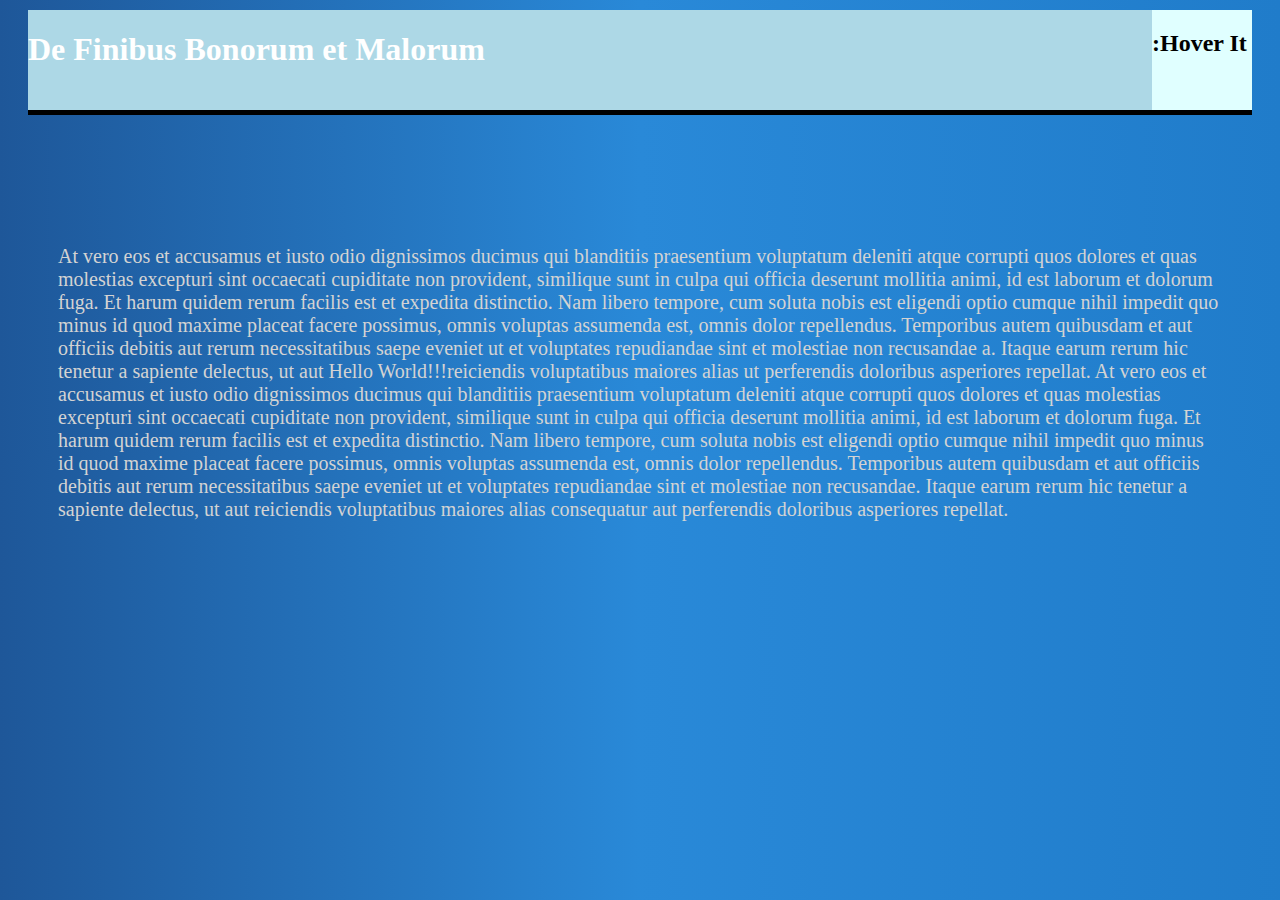
<file: index.html>
<!DOCTYPE html>
<html>
<head>
	<meta charset="utf-8">
	<meta http-equiv="X-UA-Compatible" content="IE=edge">
	<title></title>
	<link rel="stylesheet" href="">
	<style type="text/css" media="screen">
		#container{
			margin: 10px 20px 0px 20px;

		}
		body{
			
			background: rgb(30,87,153); /* Old browsers */
			background: -moz-linear-gradient(left,  rgba(30,87,153,1) 0%, rgba(41,137,216,1) 50%, rgba(32,124,202,1) 100%, rgba(125,185,232,1) 100%); /* FF3.6-15 */
			background: -webkit-linear-gradient(left,  rgba(30,87,153,1) 0%,rgba(41,137,216,1) 50%,rgba(32,124,202,1) 100%,rgba(125,185,232,1) 100%); /* Chrome10-25,Safari5.1-6 */
			background: linear-gradient(to right,  rgba(30,87,153,1) 0%,rgba(41,137,216,1) 50%,rgba(32,124,202,1) 100%,rgba(125,185,232,1) 100%); 
		}
		
	#remix{
		width: 100px;
		height: 100px;
		background-color: lightcyan;
		transition: all 4s;
	}

	h1{ 
		color: white;
		transition: text-shadow 2s, font-size 2s;
	} 
	h1:hover {
		text-shadow:8px 8px 13px black;
		font-size: 44px;
	}
	#remix:hover{
		font-size: 22px;
		transform: rotate(200deg);
		border-radius: 50px 50px 50px 50px;
		background-color: lightyellow;
	}
	article p{
		position: relative;
		top: 5em;
		padding: 10px 50px 10px 50px;
		font-size: 20px;
		color: lightgray;
		transition: text-shadow 3s;

	}
	#navbar{
		display: flex;
		width: 100%;
		justify-content: space-between;
		background-color: lightblue;
		border-bottom: 5px solid black;

	}
	p:hover span{
		position: absolute;
		background-color:lightcyan;
		font-size: 100px;
		border-radius: 50%;
		transform: rotate(360deg);

	}
	p:hover{
		text-shadow:5px 5px 10px black;
	}
	span{
		transition: font-size 2s, background-color 2s, border-radius 3s, background-color 4s, transform 6s;
	}

</style>
</head> <body>


	<div id="container">
		<div id="navbar">
		 <h1>De Finibus Bonorum et Malorum</h1>
			<div id="remix">
				<h2>:Hover It</h2>
			</div>
		</div>
			
		</div>
		
		<article>
			
			<p>
			At vero eos et accusamus et iusto odio dignissimos ducimus qui blanditiis praesentium voluptatum deleniti atque corrupti quos dolores et quas molestias excepturi sint occaecati cupiditate non provident, similique sunt in culpa qui officia deserunt mollitia animi, id est laborum et dolorum fuga. Et harum quidem rerum facilis est et expedita distinctio. Nam libero tempore, cum soluta nobis est eligendi optio cumque nihil impedit quo minus id quod maxime placeat facere possimus, omnis voluptas assumenda est, omnis dolor repellendus. Temporibus autem quibusdam et aut officiis debitis aut rerum necessitatibus saepe eveniet ut et voluptates repudiandae sint et molestiae non recusandae a. Itaque earum rerum hic tenetur a sapiente delectus, ut aut <span>Hello World!!!</span>reiciendis voluptatibus maiores alias ut perferendis doloribus asperiores repellat.
			At vero eos et accusamus et iusto odio dignissimos ducimus qui blanditiis praesentium voluptatum deleniti atque corrupti quos dolores et quas molestias excepturi sint occaecati cupiditate non provident, similique sunt in culpa qui officia deserunt mollitia animi, id est laborum et dolorum fuga. Et harum quidem rerum facilis est et expedita distinctio. Nam libero tempore, cum soluta nobis est eligendi optio cumque nihil impedit quo minus id quod maxime placeat facere possimus, omnis voluptas assumenda est, omnis dolor repellendus. Temporibus autem quibusdam et aut officiis debitis aut rerum necessitatibus saepe eveniet ut et voluptates repudiandae sint et molestiae non recusandae. Itaque earum rerum hic tenetur a sapiente delectus, ut aut reiciendis voluptatibus maiores alias consequatur aut perferendis doloribus asperiores repellat.
			</p>
		</article>

		
	</div>
	
</body>
</html>
</file>
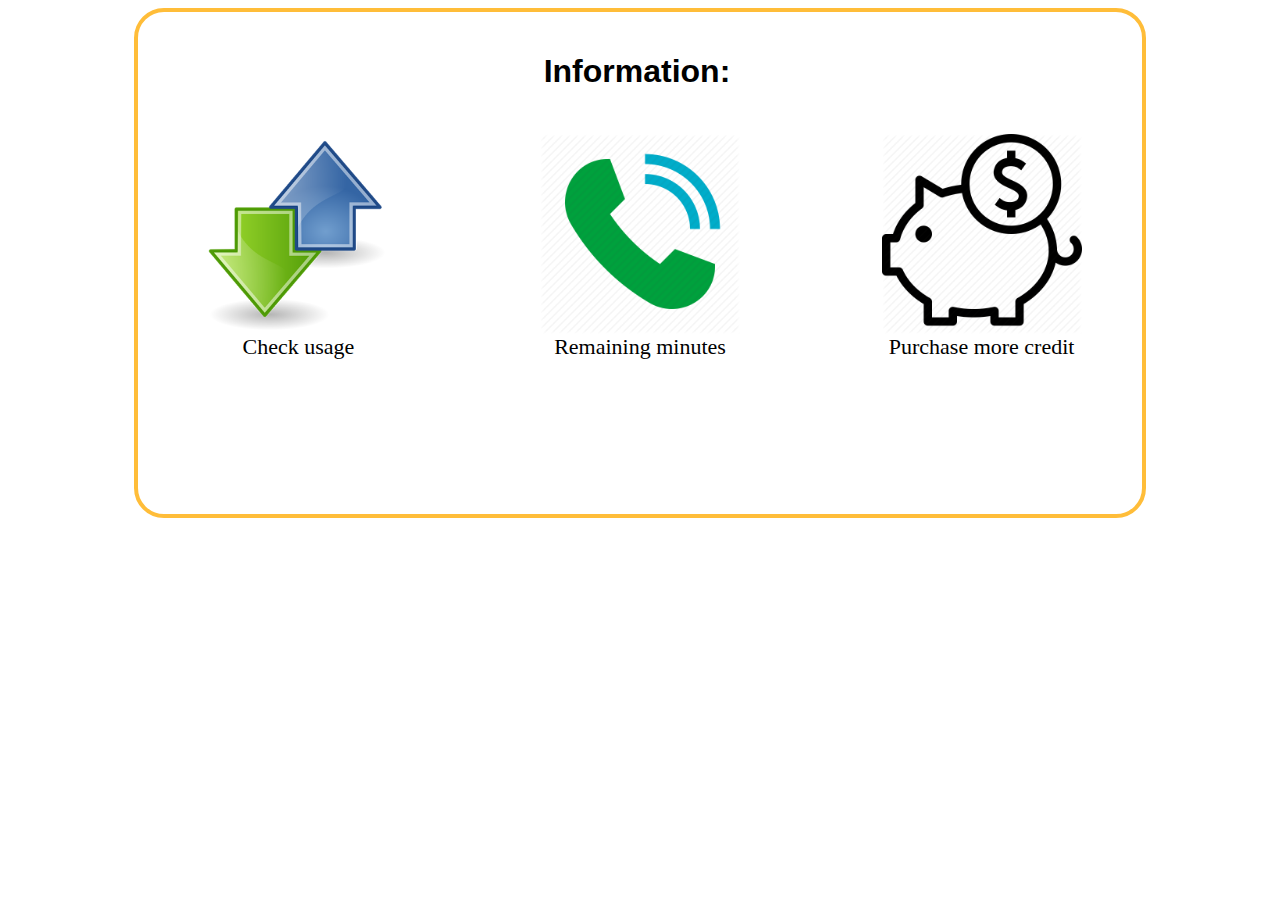
<file: blabslab/index.html>
<!DOCTYPE html>
<html>
<head>
	<meta charset="utf-8">
	<meta http-equiv="X-UA-Compatible" content="IE=edge">
	<title></title>
	<link rel="stylesheet" type="text/css" href="style.css">
</head>
<body>
	<div id="container">

		<!--  daniele start-->
	<div id="middle_part">
			
		
		<h1>Information:</h1>
		<div id="info_check">

			<div>
				<figure id="f1">
					<img src="imgs/usage.png" alt="check usage">
					<figcaption>Check usage</figcaption>
					<div class="check_bar_empty1"> </div>
					<p>8 of 10gb</p>
					
					
				</figure>
			</div>
			<div>
				<figure id="f2">
					<img src="imgs/min.png" alt="remaining minutes">
					<figcaption>Remaining minutes</figcaption>
					<div class="check_bar_empty2"></div>
					<p>70 of 100 minutes</p>
				</figure>
			</div>
			<div>
				<figure id="f3">
					<img src="imgs/pig.png" alt="purchase more credit">
					<figcaption>Purchase more credit</figcaption>
					<div class="check_bar_empt3"></div>
					<p>Your credit is low</p>
				</figure>
			</div>
		</div>
	</div>
		<!--  daniele end-->
	</div>
	
</body>
</html>
</file>
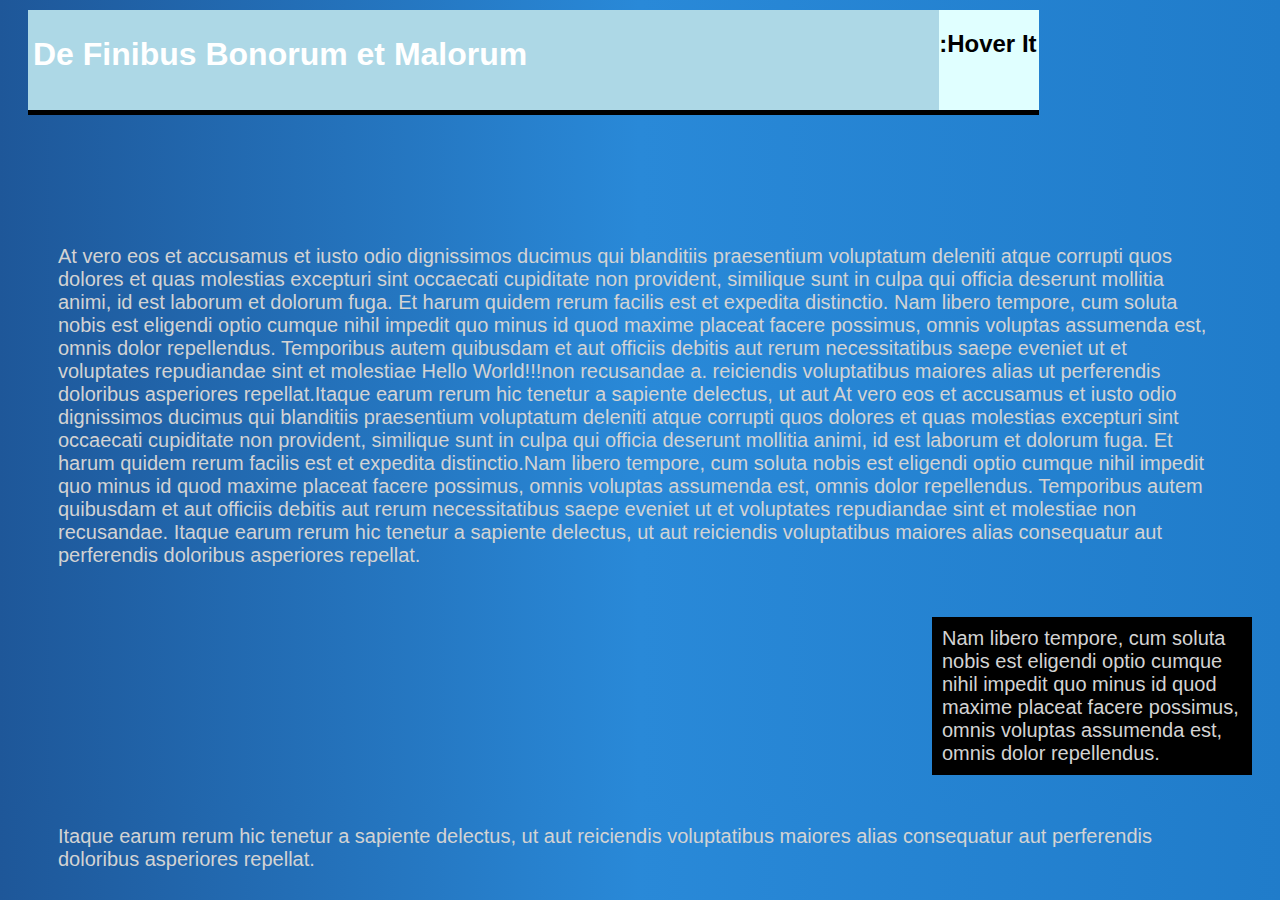
<file: Intermediate Exercise  Light and Dark/index.html>
<!DOCTYPE html>
<html>
<head>
	<meta charset="utf-8">
	<meta http-equiv="X-UA-Compatible" content="IE=edge">
	<title></title>
	<link rel="stylesheet" href="">
	<style type="text/css" media="screen">
		#container{
			margin: 10px 20px 0px 20px;
			width: 80%;

		}
		body{
			font-family: "Arial", "sans-serif";
			background: rgb(30,87,153); /* Old browsers */
			background: -moz-linear-gradient(left,  rgba(30,87,153,1) 0%, rgba(41,137,216,1) 50%, rgba(32,124,202,1) 100%, rgba(125,185,232,1) 100%); /* FF3.6-15 */
			background: -webkit-linear-gradient(left,  rgba(30,87,153,1) 0%,rgba(41,137,216,1) 50%,rgba(32,124,202,1) 100%,rgba(125,185,232,1) 100%); /* Chrome10-25,Safari5.1-6 */
			background: linear-gradient(to right,  rgba(30,87,153,1) 0%,rgba(41,137,216,1) 50%,rgba(32,124,202,1) 100%,rgba(125,185,232,1) 100%); 
		}
		
	#remix{
		width: 100px;
		height: 100px;
		background-color: lightcyan;
		transition: all 4s;
	}

	h1{ 
		color: white;
		transition: text-shadow 2s, font-size 2s;
		padding: 5px;
		text-align: center;
	} 
	h1:hover {
		text-shadow:8px 8px 13px black;
		font-size: 44px;
	}
	#remix:hover{
		font-size: 22px;
		transform: rotate(200deg);
		border-radius: 50px 50px 50px 50px;
		background-color: lightyellow;
	}
	article p{
		position: relative;
		top: 5em;
		padding: 10px 50px 10px 50px;
		font-size: 20px;
		color: lightgray;
		transition: text-shadow 3s;

	}
	#navbar{
		display: flex;
		width: 100%;
		justify-content: space-between;
		background-color: lightblue;
		border-bottom: 5px solid black;

	}
	p:hover span{
		position: absolute;
		
		background-color:lightcyan;
		font-size: 100px;
		border-radius: 50%;
		transform: rotate(360deg);

	}
	p:hover{
		text-shadow:5px 5px 10px black;
	}
	span{
		transition: font-size 2s, background-color 2s, border-radius 3s, background-color 4s, transform 6s;
	}

	.effect {
		background-color: black;
		padding: 10px;
		width: 300px;
		-webkit-transition: width 4s;
		-webkit-transition-timing-function: ease-in;
		float: right;
		margin: 20px;
	}

	.effect:hover {
		width: 800px;
		cursor: pointer;
	}	

	.text {
		float: right;
	}

	.text:hover {
		text-shadow: 3px 3px red;
		cursor: pointer;
	}

</style>
</head> <body>


	<div id="container">
		<div id="navbar">
		 <h1>De Finibus Bonorum et Malorum</h1>
			<div id="remix">
				<h2>:Hover It</h2>
			</div>
		</div>
			
		</div>
		
		<article>
			
			<p>
			At vero eos et accusamus et iusto odio dignissimos ducimus qui blanditiis praesentium voluptatum deleniti atque corrupti quos dolores et quas molestias excepturi sint occaecati cupiditate non provident, similique sunt in culpa qui officia deserunt mollitia animi, id est laborum et dolorum fuga. Et harum quidem rerum facilis est et expedita distinctio. Nam libero tempore, cum soluta nobis est eligendi optio cumque nihil impedit quo minus id quod maxime placeat facere possimus, omnis voluptas assumenda est, omnis dolor repellendus. Temporibus autem quibusdam et aut officiis debitis aut rerum necessitatibus saepe eveniet ut et voluptates repudiandae sint et molestiae <span>Hello World!!!</span>non recusandae a. reiciendis voluptatibus maiores alias ut perferendis doloribus asperiores repellat.Itaque earum rerum hic tenetur a sapiente delectus, ut aut 
			At vero eos et accusamus et iusto odio dignissimos ducimus qui blanditiis praesentium voluptatum deleniti atque corrupti quos dolores et quas molestias excepturi sint occaecati cupiditate non provident, similique sunt in culpa qui officia deserunt mollitia animi, id est laborum et dolorum fuga. Et harum quidem rerum facilis est et expedita distinctio.Nam libero tempore, cum soluta nobis est eligendi optio cumque nihil impedit quo minus id quod maxime placeat facere possimus, omnis voluptas assumenda est, omnis dolor repellendus. Temporibus autem quibusdam et aut officiis debitis aut rerum necessitatibus saepe eveniet ut et voluptates repudiandae sint et molestiae non recusandae. Itaque earum rerum hic tenetur a sapiente delectus, ut aut reiciendis voluptatibus maiores alias consequatur aut perferendis doloribus asperiores repellat.
			</p>
			<p class="effect">Nam libero tempore, cum soluta nobis est eligendi optio cumque nihil impedit quo minus id quod maxime placeat facere possimus, omnis voluptas assumenda est, omnis dolor repellendus.</p>
			<p class="text">Itaque earum rerum hic tenetur a sapiente delectus, ut aut reiciendis voluptatibus maiores alias consequatur aut perferendis doloribus asperiores repellat.</p>
		</article>

		
	</div>
	
</body>
</html>
</file>
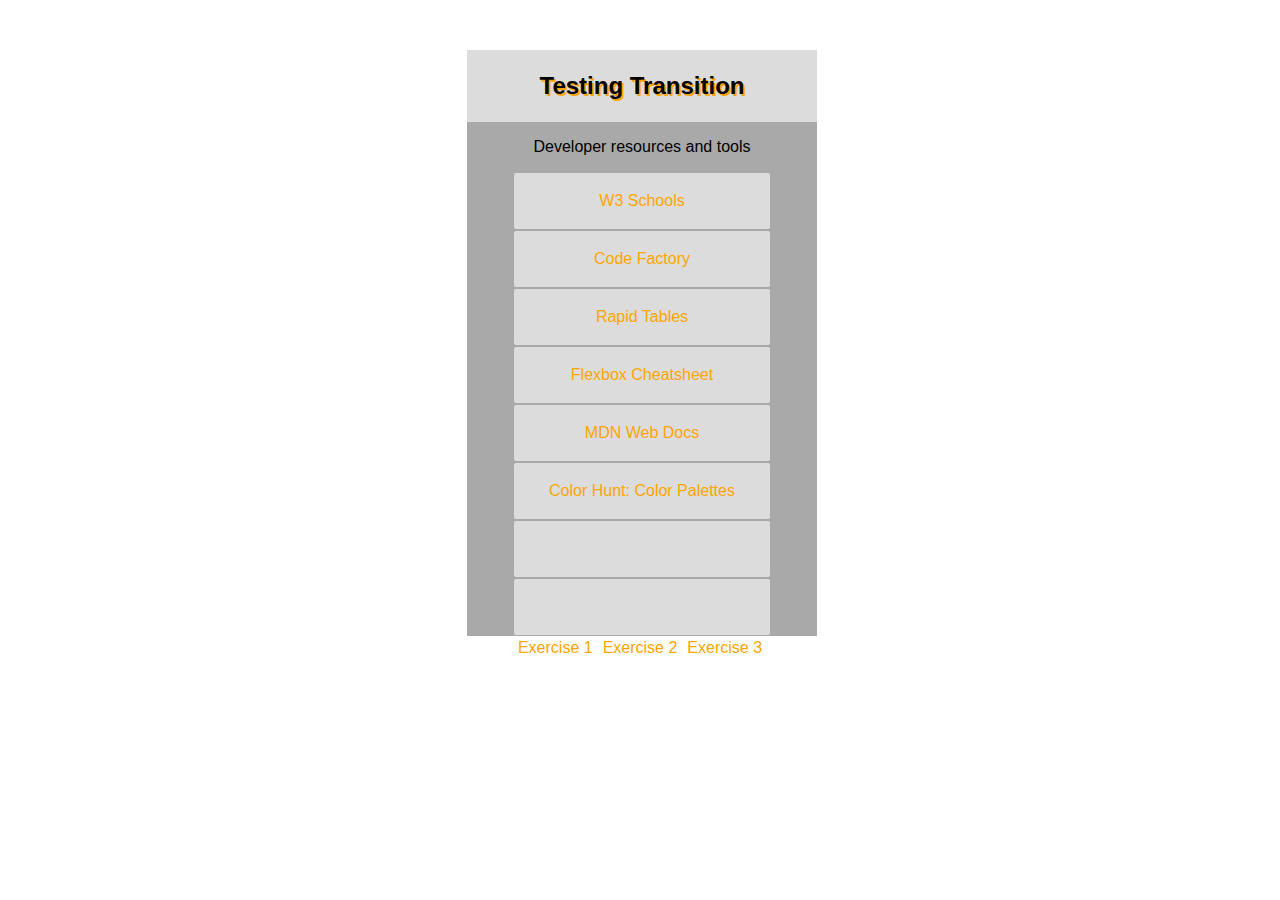
<file: Basic Exercise/basic1.html>
<!DOCTYPE html>
<html>

<head>
    <style>
    body {
        font-family: "Arial", sans-serif;
    }

    #container {
        margin: 0 auto;
        width: 346px;
        margin-top: 50px;
    }

	h2 {
		text-shadow: 2px 2px #FFA500;
	}

    li {
        width: 250px;
        height: 50px;
        border-radius: 2px;
        background-color: #DCDCDC;
        padding: 3px;
        margin: 1px;
        list-style: none;
        display: flex;
        justify-content: center;
        align-items: center;
    }
	
    #head {
        width: 346px;
        background-color: #dcdcdc;
        padding: 2px;
        margin: 0;
        text-align: center;

    }

    #link {
        transition: width 2s linear 1s;
        transition-timing-function: ease-in;

    }

    #link li:hover {
        font-size: 20px;
        width: 300px;
        color: #FF4500;
    }


    a:hover {
        color: #FF4500;
    }

    #linkbox {
        width: 350px;
        background-color: #a9a9a9;
        text-align: center;
        display: flex;
        flex-flow: column;
        align-items: center;

    }

    a {
        text-decoration: none;
        color: #FFA500;
    }

    footer {
    	display: flex;
    	justify-content: center;
    }

    footer a {
    	padding: 3px 5px;
    }

    footer a:hover {
    	border: 0.5px solid #FF4500;
    	margin-top: 5px;
    }

    </style>
    <title></title>
</head>

<body>
    <div id="container">
        <div id="head">
            <h2>
                Testing Transition</h2>
        </div>
        <div id="link">
            <div id="linkbox">
                <p>Developer resources and tools</p>
                <li><a href="https://www.w3schools.com" target="_blank"> W3 Schools</a></li>
                <li><a href="https://www.codefactory.wien" target="_blank">Code Factory</a></li>
                <li><a href="https://www.rapidtables.com/web/color/index.html" target="_blank">Rapid Tables</a></li>
                <li><a href="https://yoksel.github.io/flex-cheatsheet/#display" target="_blank">Flexbox Cheatsheet</a></li>
                <li><a href="https://developer.mozilla.org/en-US/" target="_blank">MDN Web Docs</a></li>
                <li><a href="https://colorhunt.co/" target="_blank">Color Hunt: Color Palettes</a></li>
                <li><a href=""></a></li>
                <li><a href=""></a></li>
            </div>
        </div>
        <footer>
            <a href="">Exercise 1</a>
            <a href="">Exercise 2</a>
            <a href="">Exercise 3</a>
        </footer>
    </div>
</body>

</html>
</file>
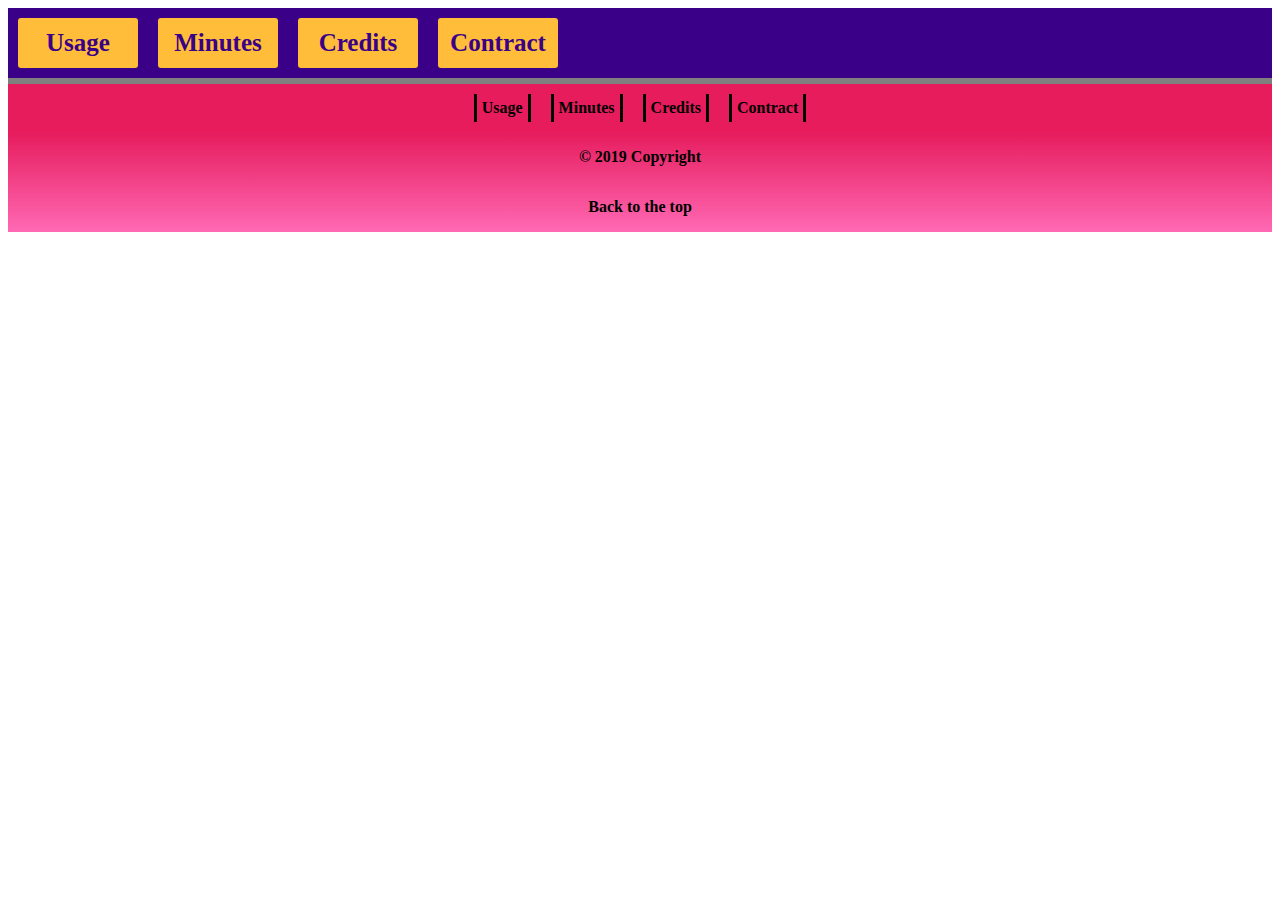
<file: blabslab/testbar2.html>
<!DOCTYPE html>
<html>
<head>
    <style> 
.barnav {
  display: flex;
  justify-content: flex-start;
  background-color: #3a0088;
  border-bottom: solid;
  border-color: grey;
}

.barnav > div {
  background-color: #ffbd39;
  width: 120px;
  margin: 10px;
  text-align: center;
  line-height: 50px;
  font-size: 25px;
  border-radius: 3px;
  animation-name: example;
  animation-duration: 4s;

}
@keyframes example { 
  from {background-color: #ffbd39;}
  to {background-color: yellow;}
}
.barnav a {
	color: #3a0088
}

a {
	text-decoration: none;
	font-weight: bold;
}

.footer {

	display: flex;
	flex-flow: row;
	justify-content: center;
	background-color: #e61c5d;
	border-top: solid;
	border-color: grey;
	
}

.footer div {
	margin: 10px;
	border-left: solid;
	border-right: solid;
	padding: 5px;
}
.footer p {
	text-align: center;
}
.footer a {
	color: #000000;
}
.text a {
	color: #000000;
}
.text {
	display: flex;
	flex-flow: column;
	align-items: center;
	background-image: linear-gradient(#e61c5d, #FF69B4);
	margin: 0;
	font-weight: bold;
}






	</style>

</head>
<body>
	<div id=top class="barnav">
  		<div><a href="#Usage">Usage</a></div>
  		<div><a href="#minutes">Minutes</a></div>
  		<div><a href="#credits">Credits</a></div>
  		<div><a href="#contract">Contract</a></div>

	</div>
	<div class="footer">
		<div><a href="#usage">Usage</a></div>
  		<div><a href="#minutes">Minutes</a></div>
  		<div><a href="#credits">Credits</a></div>
  		<div><a href="#contract">Contract</a></div>
  	</div>
  	<div class="text">
  		<div><p>© 2019 Copyright</p></div>
  		<div><p><a href="#top">Back to the top</a></p></div>
  	</div>
</body>
</body>
</html>
</file>
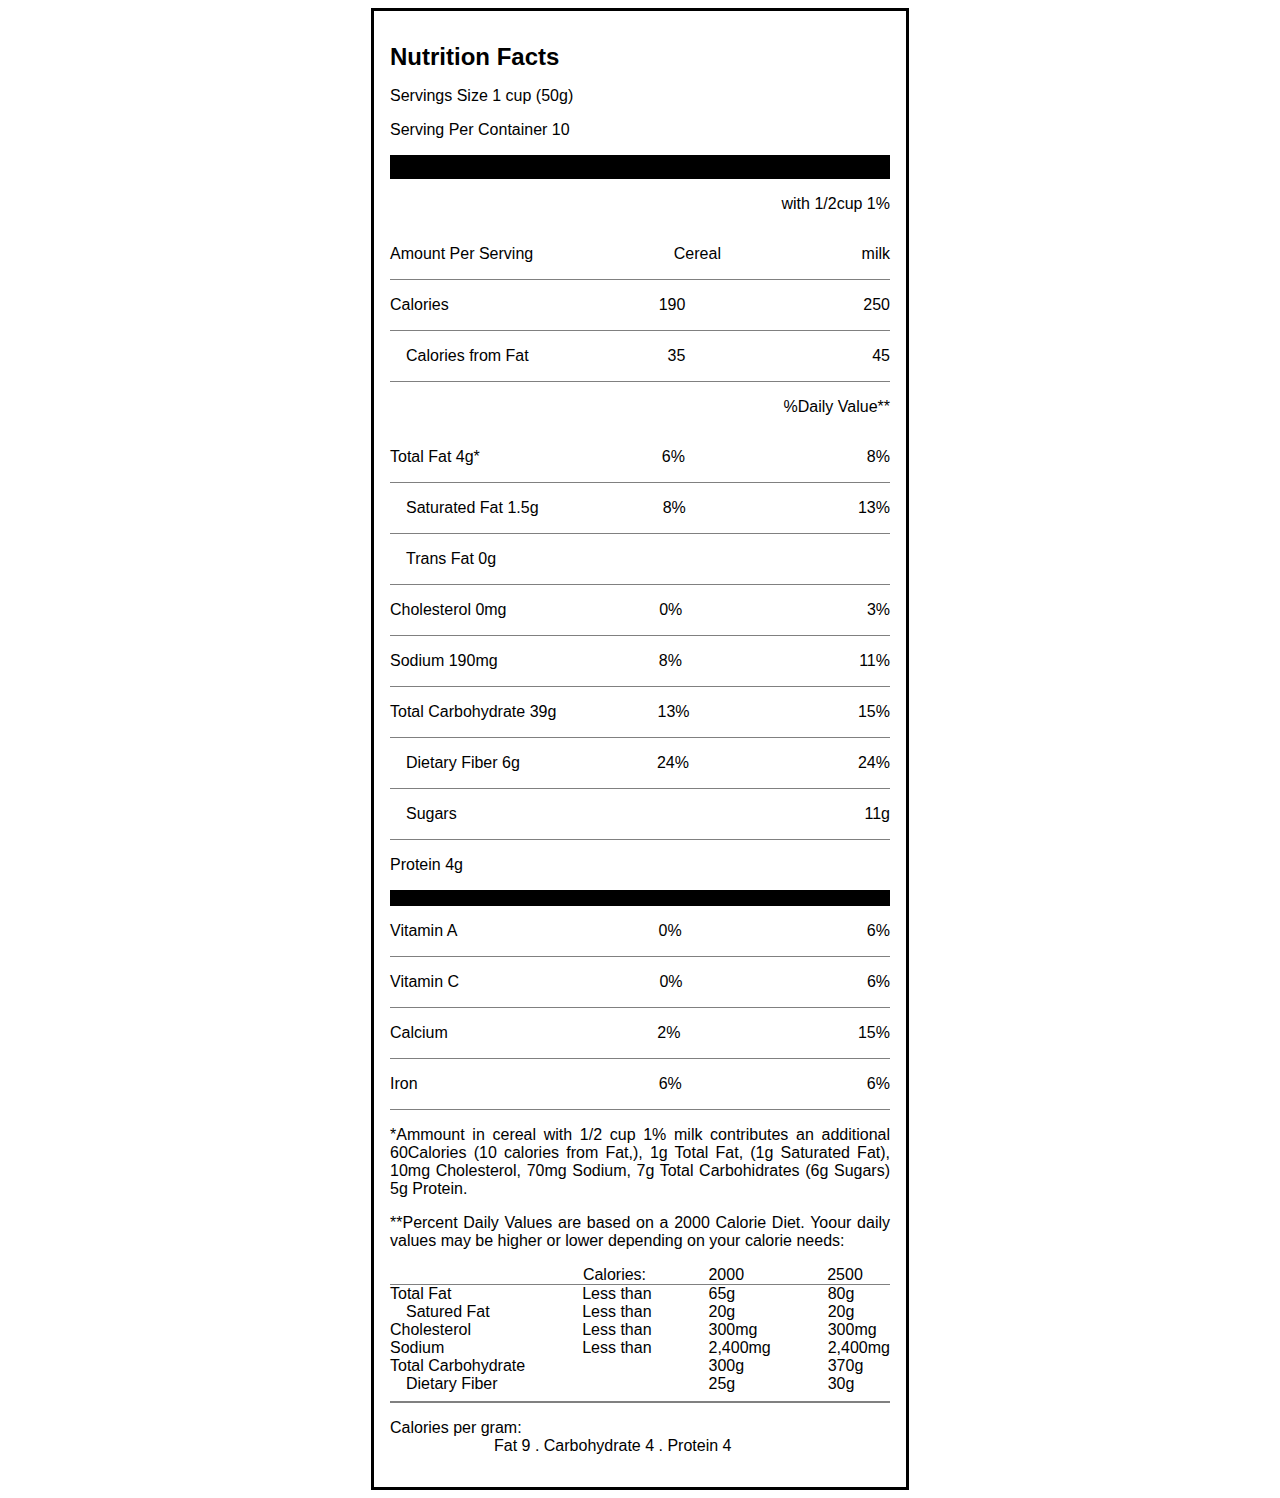
<file: Intermediate - Flexitarian/main.html>
<!DOCTYPE html>
<html lang="en">
<head>
	<meta charset="UTF-8">
	<title></title>
	<link rel="stylesheet type="text/css" href="main.css">
</head>
<body>
	<div id="container">
		<div id="title">
			<h1>Nutrition Facts</h1>
			<p>Servings Size 1 cup (50g)</p>
			<p>Serving Per Container 10</p>	
		</div>
		<div class="row-1">
			<p>with 1/2cup 1%</p>
		</div>
		<div class="row-2">
			<p>Amount Per Serving</p>
			<p>Cereal</p>
			<p>milk</p>
		</div>
		<div class="row-2">
			<p>Calories</p>
			<p style="padding-left: 2rem;">190</p>
			<p>250</p>
		</div>
		<div class="row-2">
			<p class="cal">Calories from Fat</p>
			<p style="padding-right: 3rem;">35</p>
			<p>45</p>
		</div>
		<div class="row-1">
			<p>%Daily Value**</p>
		</div>
		<div class="row-2">
			<p>Total Fat 4g*</p>
			<p>6%</p>
			<p>8%</p>
		</div>
		<div class="row-2">
			<p class="cal">Saturated Fat 1.5g</p>
			<p style="padding-right: 3rem;">8%</p>
			<p>13%</p>
		</div>
		<div class="row-2">
			<p class="cal">Trans Fat 0g</p>
		</div>
		<div class="row-2">
			<p>Cholesterol 0mg</p>
			<p style="padding-right:2rem;">0%</p>
			<p>3%</p>
		</div>
		<div class="row-2">
			<p>Sodium 190mg</p>
			<p style="padding-right:1rem;">8%</p>
			<p>11%</p>
		</div>
		<div class="row-2">
			<p>Total Carbohydrate 39g</p>
			<p style="padding-right:4.2rem;">13%</p>
			<p>15%</p>
		</div>
		<div class="row-2">
			<p class="cal">Dietary Fiber 6g</p>
			<p style="padding-right:2rem;">24%</p>
			<p>24%</p>
		</div>
		<div class="row-2">
			<p class="cal">Sugars</p>
			<p>11g</p>
		</div>
		<div class="cols">  		
			<p>Protein 4g</p>
		</div>

		
		
										<!--here starts 3rd row Vitamin A-->
		<div class="row-3">
			<p>Vitamin A</p>
			<p style="padding-left:1rem;">0%</p>
			<p>6%</p>
		</div>
		<div class="row-3">
			<p>Vitamin C</p>
			<p style="padding-left:1rem;">0%</p>
			<p>6%</p>
		</div>
		<div class="row-3">
			<p>Calcium</p>
			<p style="padding-left:2rem;">2%</p>
			<p>15%</p>
		</div>
		<div class="row-3">
			<p>Iron</p>
			<p style="padding-left:3.5rem;">6%</p>
			<p>6%</p>

		</div>
		<div class="">
			<p style="text-align: justify;">*Ammount in cereal with 1/2 cup 1% milk contributes an additional 60Calories (10 calories from Fat,), 1g Total Fat, (1g Saturated Fat), 10mg Cholesterol, 70mg Sodium, 7g Total Carbohidrates (6g Sugars) 5g Protein.</p>
		</div>
		<div class="">
			<p style="text-align: justify;">**Percent Daily Values are based on a 2000 Calorie Diet. Yoour daily values may be higher or lower depending on your calorie needs:</p>

		</div>


<!--Last part ---------------------------------------------------------------------! -->
		

			<div id="pre_row">
				
				
				<span></span>
				<span>Calories:</span>
				<span>2000</span>
				<span>2500</span>
			</div>




		<div id="vitamine">
			
			
			<div>
				

				<span>Total Fat</span>
				<span class="cal"> Satured Fat</span>
				<span>Cholesterol</span>
				<span>Sodium</span>
				<span>Total Carbohydrate</span>
				<span class="cal">Dietary Fiber</span>

			</div>
			<div>
				
				<span>Less than</span>
				<span>Less than</span>
				<span>Less than</span>
				<span>Less than</span>
				
				<span></span>
				<span></span>
				
			</div>
			<div>

				
				<span>65g</span>
				<span>20g</span>
				<span>300mg</span>
				<span>2,400mg</span>
				<span>300g</span>
				<span>25g</span>
				
			</div>
			<div>

				
				<span>80g</span>
				<span>20g</span>
				<span>300mg</span>
				<span>2,400mg</span>
				<span>370g</span>
				<span>30g</span>
				
			</div>
		</div>
		<hr>

<dl>
  <dt>Calories per gram:</dt>
  <dd>   Fat 9  .  Carbohydrate 4  .   Protein 4</dd>
</dl>




					
		</div>		<!--end percent daily values-->





	</div>
		
	
</body>
</html>
</file>
<file: blabslab/style.css>
/*
blue: #3a0088
purple: #930077
pink: #e61c5d
yellow: #ffbd39
*/

body {
	font-family: "Arial", "sans-serif";
	font-size: 16px;
}

#container{
	margin: 0 auto;
	width: 80%;
} 



/* daniele start*/

h1{
	position: relative;
	left: 40%;
}
#info_check{
	display: flex;
	justify-content: space-between;


}
#info_check img{
	width: 200px;
	height: 200px;
}
#middle_part{
	border: 4px solid  #ffbd39;
	padding: 20px;
	 border-radius: 30px;
	

}
#info_check figure{
	font-size: 22px;
	display: flex;
	flex-flow: column;
	align-items: center;
	font-family: "verdana";
}


div[class^=check_bar]{
	visibility: hidden;
	margin: 10px;
	width: 20%;
	height: 1em;
	background-color: #ffbd39;
	border-radius: 20px;
	transition: width 2s;
}

#f1:hover div{
		width: 80% ;
		visibility: visible;
		background-color: lightgreen;
}
#f2:hover div{
		width: 70% ;
		visibility: visible;
}
#f3:hover div{
		width: 30% ;
		visibility: visible;
		background-color: red;
}
#f1 p, #f2 p, #f3 p{
	visibility: hidden;
}
#f1:hover p{
	visibility: visible;
	font-weight: bold;
}

#f2:hover > p{
	visibility: visible;
	font-weight: bold;
}


#f3:hover>p{
	visibility: visible;
	font-weight: bold;
}



/* daniele end*/
</file>
<file: Intermediate - Flexitarian/main.css>
body {
	font-family: "Arial", "sans serif";
	font-size: 16px;
}

#container {
	margin: 0 auto;
	width: 500px;
	border-style: solid;
	padding: 1rem;
}

#container h1 {
	font-size: 1.5rem;
}

#container p {
	font-size: 1rem;
}

#title {
	border-bottom: 1.5rem solid black;
}

.row-1 {
	display: flex;
	justify-content: flex-end;
}

.cols {								/* thicker line between after header*/
	display: flex;
	justify-content: space-between;
	border-bottom: 1rem solid black;
}

.cal {
	margin-left: 1rem;
}


.row-2 {
	display: flex;
	flex-direction: row;
	justify-content:  space-between;
	border-bottom: 0.1rem solid grey;
}
.row-3 {
	display: flex;
	flex-direction: row;
	justify-content:  space-between;
	border-bottom: 0.1rem solid grey;
}



#vitamine{
	display: flex;
	flex-flow: row;
	justify-content: space-between;
	width: 100%;
}
#vitamine div{
	display: flex;
	flex-flow:  column;
	
}
hr {
	border: 0.1rem solid grey;
}

dd{
	padding-left: 4em;
}

#pre_row{
	
	border-bottom: 0.1em solid grey;
	display: flex;
	justify-content: flex-end;	
}
#pre_row span{
	
	padding:0px 1.7em 0px 3.5em;
	
	
}
#pre_row span:nth-child(2){
	margin-right: -1.3em;
	
}
</file>
